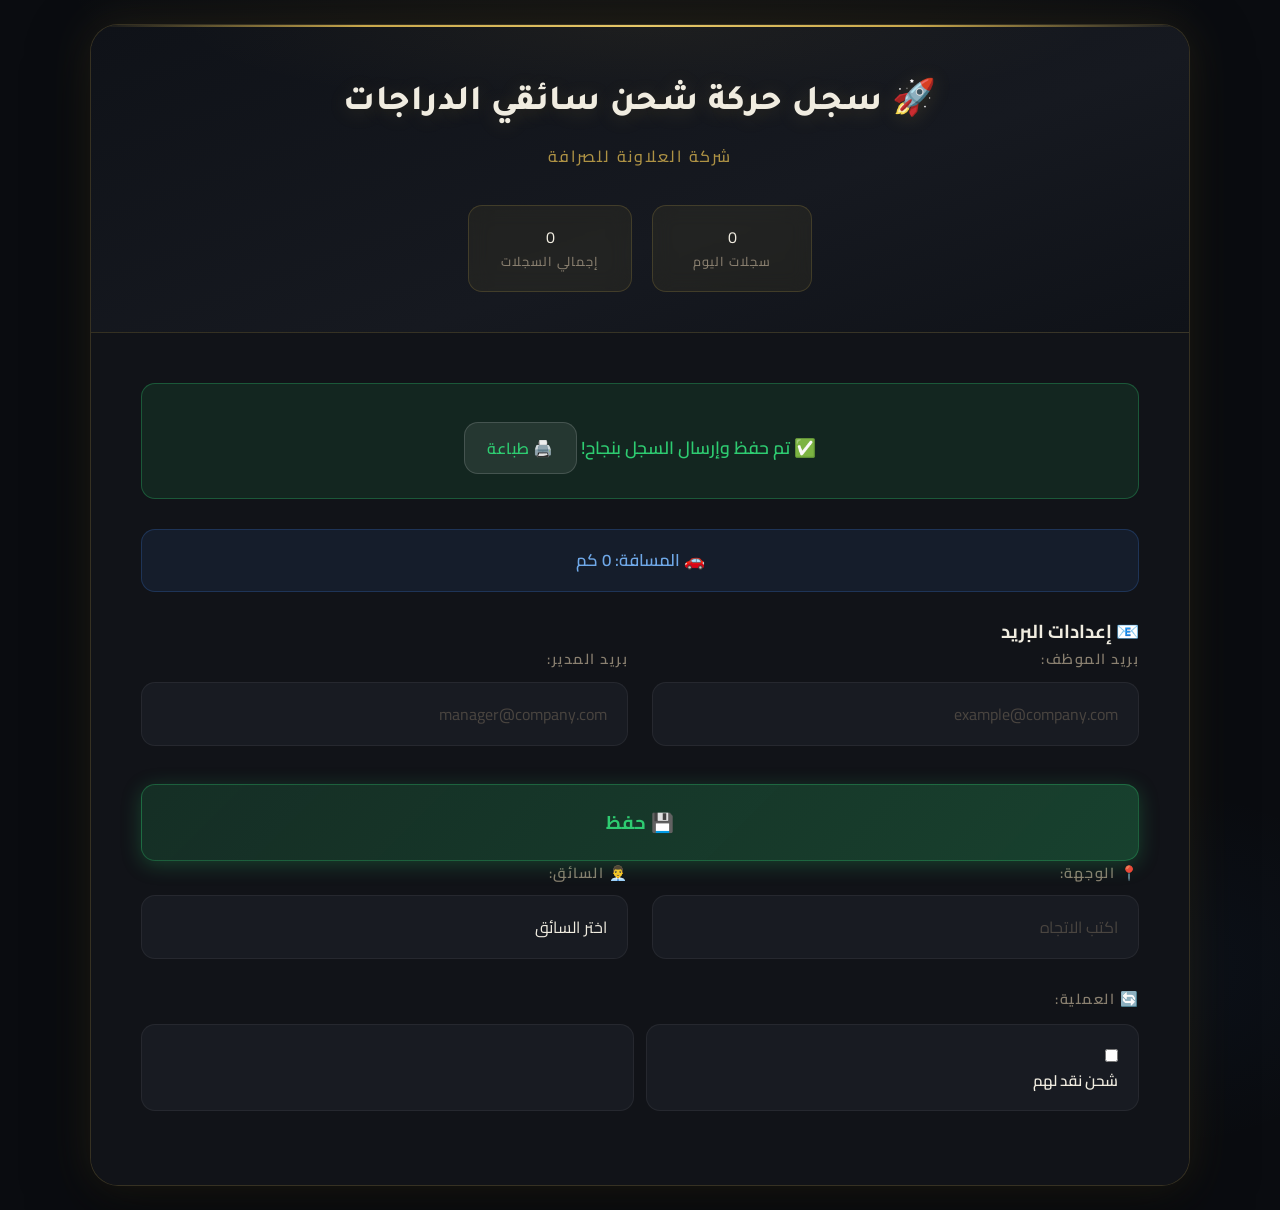
<file: ملف.html>
<!DOCTYPE html>
<html lang="ar" dir="rtl">
<head>
    <meta charset="UTF-8">
    <meta name="viewport" content="width=device-width, initial-scale=1.0">
    <title>سجل حركة شحن سائقي الدراجات</title>
    <link rel="stylesheet" href="style.css">
</head>
<body>
    <div class="container">
        <div class="header">
            <h1>🚀 سجل حركة شحن سائقي الدراجات</h1>
            <p>شركة العلاونة للصرافة</p>
            <div class="stats">
                <div class="stat-card">
                    <div id="todayRecords">0</div>
                    <small>سجلات اليوم</small>
                </div>
                <div class="stat-card">
                    <div id="totalRecords">0</div>
                    <small>إجمالي السجلات</small>
                </div>
            </div>
        </div>

        <div class="form-container">
            <div id="successMessage" class="success-message">
                ✅ تم حفظ وإرسال السجل بنجاح!
                <button class="print-btn btn" onclick="printRecord()">🖨️ طباعة</button>
            </div>

            <div id="distanceDisplay" class="distance-display">
                🚗 المسافة: <span id="distanceValue">0</span> كم
            </div>

            <div id="emailSection" class="email-section">
                <h3>📧 إعدادات البريد</h3>
                <div class="form-row">
                    <div class="form-group">
                        <label>بريد الموظف:</label>
                        <input type="email" id="employeeEmail" placeholder="example@company.com">
                    </div>
                    <div class="form-group">
                        <label>بريد المدير:</label>
                        <input type="email" id="managerEmail" placeholder="manager@company.com">
                    </div>
                </div>
                <button class="btn btn-success" onclick="saveEmails()">💾 حفظ</button>
            </div>

            <form id="movementForm">
                <div class="form-row">
                    <div class="form-group">
                        <label>📍 الوجهة:</label>
                        <input type="text" id="direction" placeholder="اكتب الاتجاه" required>
                    </div>
                    <div class="form-group">
                        <label>👨‍💼 السائق:</label>
                        <select id="driver" required>
                            <option value="">اختر السائق</option>
                            <option value="امجد العدول">امجد العدول</option>
                            <option value="شادي غوانمة">شادي غوانمة</option>
                            <option value="اسامة ابو داري">اسامة ابو داري</option>
                            <option value="محمد القصير">محمد القصير</option>
                            <option value="منذر مهيرات">منذر مهيرات</option>
                            <option value="صلاح الرفاعي">صلاح الرفاعي</option>
                            <option value="علي الشعلان">علي الشعلان</option>
                            <option value="بهجت الرياحنة">بهجت الرياحنة</option>
                            <option value="أحمد معابره">أحمد معابره</option>
                            <option value="إشتياق الملكاوي">إشتياق الملكاوي</option>
                            <option value="أحمد ابو حماد">أحمد ابو حماد</option>
                        </select>
                    </div>
                </div>

                <div class="form-group full-width">
                    <label>🔄 العملية:</label>
                    <div class="checkbox-group">
                        <div class="checkbox-item" onclick="toggleCheckbox(this)">
                            <input type="checkbox" id="cashTo" name="operation" value="شحن نقد لهم">
                            <label for="cashTo">شحن نقد لهم</label>
                        </div>
                        <div class="checkbox-item" onclick="toggleCheckbox(this)">
                            <input type="checkbox" id="cashFrom" name="operation" value="شحن نقد منهم
</file>
<file: style.css>
@import url('https://fonts.googleapis.com/css2?family=Cairo:wght@300;400;600;700;900&family=Tajawal:wght@300;400;500;700;800&display=swap');

:root {
    --gold: #c9a84c;
    --gold-light: #e8c96a;
    --gold-dim: rgba(201, 168, 76, 0.15);
    --dark-bg: #0a0c10;
    --dark-card: #111318;
    --dark-surface: #181b22;
    --dark-border: rgba(201, 168, 76, 0.2);
    --dark-border-soft: rgba(255,255,255,0.06);
    --text-primary: #f0ece0;
    --text-secondary: #8a8070;
    --text-muted: #4a4540;
    --blue-accent: #3a7bd5;
    --green-accent: #2ecc71;
    --red-accent: #e74c3c;
    --shadow-gold: 0 0 40px rgba(201, 168, 76, 0.12);
    --shadow-deep: 0 20px 60px rgba(0,0,0,0.5);
    --radius-lg: 20px;
    --radius-md: 14px;
    --radius-sm: 8px;
}

* {
    margin: 0;
    padding: 0;
    box-sizing: border-box;
}

body {
    font-family: 'Cairo', 'Tajawal', sans-serif;
    background: var(--dark-bg);
    min-height: 100vh;
    padding: 24px;
    line-height: 1.7;
    direction: rtl;
    color: var(--text-primary);
    background-image:
        radial-gradient(ellipse 80% 50% at 50% -10%, rgba(201, 168, 76, 0.08) 0%, transparent 60%),
        radial-gradient(ellipse 40% 30% at 90% 80%, rgba(58, 123, 213, 0.05) 0%, transparent 50%);
}

/* ═══════════════════════════════════════
   CONTAINER
═══════════════════════════════════════ */
.container {
    max-width: 1100px;
    margin: 0 auto;
    background: var(--dark-card);
    border-radius: 28px;
    border: 1px solid var(--dark-border);
    box-shadow: var(--shadow-gold), var(--shadow-deep);
    overflow: hidden;
    animation: fadeUp 0.6s ease-out both;
}

@keyframes fadeUp {
    from { opacity: 0; transform: translateY(30px); }
    to   { opacity: 1; transform: translateY(0); }
}

/* ═══════════════════════════════════════
   HEADER
   ✅ إصلاح: overflow: visible بدل hidden
   حتى تظهر بطاقات التاريخ واليوم بشكل كامل
═══════════════════════════════════════ */
.header {
    background: linear-gradient(160deg, #0f1218 0%, #161920 60%, #0f1218 100%);
    padding: 50px 40px 40px;
    text-align: center;
    position: relative;
    border-bottom: 1px solid var(--dark-border);
    /* ✅ تغيير overflow من hidden إلى visible */
    overflow: visible;
}

/* الخط الذهبي العلوي */
.header::before {
    content: '';
    position: absolute;
    top: 0; left: 0; right: 0;
    height: 2px;
    background: linear-gradient(90deg, transparent, var(--gold), var(--gold-light), var(--gold), transparent);
    animation: shimmer 3s ease-in-out infinite;
    /* ✅ z-index منخفض لا يغطي المحتوى */
    z-index: 1;
}

@keyframes shimmer {
    0%, 100% { opacity: 0.6; }
    50% { opacity: 1; }
}

/* الطبقة الزخرفية الخلفية */
.header::after {
    content: '';
    position: absolute;
    inset: 0;
    background: radial-gradient(ellipse 60% 40% at 50% 0%, rgba(201,168,76,0.06) 0%, transparent 70%);
    pointer-events: none;
    /* ✅ z-index = 1 فقط لا يغطي المحتوى */
    z-index: 1;
}

.header h1 {
    font-family: 'Tajawal', sans-serif;
    font-size: 2.2em;
    font-weight: 800;
    color: var(--text-primary);
    letter-spacing: 0.5px;
    margin-bottom: 8px;
    position: relative;
    /* ✅ z-index عالٍ فوق الطبقات الزخرفية */
    z-index: 10;
    text-shadow: 0 2px 20px rgba(201,168,76,0.2);
}

.header > p {
    font-size: 1em;
    color: var(--gold);
    font-weight: 500;
    letter-spacing: 2px;
    text-transform: uppercase;
    position: relative;
    z-index: 10;
    opacity: 0.85;
}

/* ═══════════════════════════════════════
   زر السجلات
   ✅ إصلاح: z-index عالٍ جداً ليكون قابل للنقر
═══════════════════════════════════════ */
.records-toggle {
    position: absolute;
    top: 24px;
    left: 24px;
    /* ✅ z-index = 20 أعلى من كل طبقات الـ header */
    z-index: 20;
}

/* ═══════════════════════════════════════
   STAT CARDS - التاريخ واليوم
   ✅ إصلاح كامل لظهور القيم
═══════════════════════════════════════ */
.stats {
    display: flex;
    justify-content: center;
    gap: 20px;
    margin-top: 35px;
    flex-wrap: wrap;
    position: relative;
    /* ✅ z-index فوق طبقات الـ header الزخرفية */
    z-index: 10;
}

.stat-card {
    background: rgba(201, 168, 76, 0.07);
    border: 1px solid var(--dark-border);
    padding: 18px 32px;
    border-radius: var(--radius-md);
    text-align: center;
    min-width: 160px;
    backdrop-filter: blur(10px);
    transition: all 0.3s ease;
    position: relative;
    /* ✅ z-index عالٍ */
    z-index: 10;
}

.stat-card:hover {
    border-color: rgba(201, 168, 76, 0.5);
    transform: translateY(-3px);
    box-shadow: 0 10px 30px rgba(201,168,76,0.1);
}

/* ✅ الإصلاح الرئيسي لقيمة التاريخ واليوم */
.stat-value {
    font-family: 'Tajawal', sans-serif;
    font-size: 1.9em;
    font-weight: 700;
    /* ✅ لون صريح مباشر بدون متغيرات */
    color: #c9a84c !important;
    margin-bottom: 4px;
    min-height: 1.2em;
    letter-spacing: 1px;
    position: relative;
    /* ✅ z-index عالٍ جداً */
    z-index: 15;
    display: block;
    /* ✅ منع أي طبقة من تغطيته */
    isolation: isolate;
}

.stat-card small {
    font-size: 0.8em;
    color: var(--text-secondary);
    font-weight: 500;
    letter-spacing: 1px;
    text-transform: uppercase;
    position: relative;
    z-index: 15;
    display: block;
}

/* ═══════════════════════════════════════
   RECORDS SECTION
═══════════════════════════════════════ */
.records-section {
    background: var(--dark-surface);
    border-bottom: 1px solid var(--dark-border);
    padding: 30px 50px;
}

.records-header {
    display: flex;
    justify-content: space-between;
    align-items: center;
    margin-bottom: 25px;
    flex-wrap: wrap;
    gap: 15px;
}

.records-header h3 {
    color: var(--gold);
    font-size: 1.5em;
    font-weight: 700;
    letter-spacing: 0.5px;
}

.history-list {
    max-height: 500px;
    overflow-y: auto;
    padding: 4px 0;
    scrollbar-width: thin;
    scrollbar-color: var(--gold-dim) transparent;
}

.history-list::-webkit-scrollbar { width: 4px; }
.history-list::-webkit-scrollbar-track { background: transparent; }
.history-list::-webkit-scrollbar-thumb { background: var(--dark-border); border-radius: 4px; }

.history-item {
    background: var(--dark-card);
    margin-bottom: 12px;
    padding: 22px 25px;
    border-radius: var(--radius-md);
    border: 1px solid var(--dark-border-soft);
    border-right: 3px solid var(--gold);
    transition: all 0.3s ease;
}

.history-item:hover {
    border-color: var(--dark-border);
    border-right-color: var(--gold-light);
    transform: translateX(-4px);
    box-shadow: 0 8px 24px rgba(0,0,0,0.3);
}

/* ═══════════════════════════════════════
   FORM CONTAINER
═══════════════════════════════════════ */
.form-container {
    padding: 50px;
    background: var(--dark-card);
}

.form-row {
    display: grid;
    grid-template-columns: 1fr 1fr;
    gap: 24px;
    margin-bottom: 28px;
}

.form-group {
    margin-bottom: 0;
}

.form-group.full-width {
    grid-column: 1 / -1;
    margin-bottom: 24px;
}

.form-group label {
    display: block;
    margin-bottom: 10px;
    font-weight: 600;
    color: var(--text-secondary);
    font-size: 0.9em;
    letter-spacing: 1.5px;
    text-transform: uppercase;
}

.form-group input,
.form-group select,
.form-group textarea {
    width: 100%;
    padding: 16px 20px;
    border: 1px solid var(--dark-border-soft);
    border-radius: var(--radius-md);
    font-size: 1em;
    transition: all 0.3s ease;
    background: var(--dark-surface);
    font-family: 'Cairo', sans-serif;
    color: var(--text-primary);
    outline: none;
}

.form-group input::placeholder,
.form-group textarea::placeholder {
    color: var(--text-muted);
}

.form-group input:focus,
.form-group select:focus,
.form-group textarea:focus {
    border-color: var(--gold);
    background: rgba(201, 168, 76, 0.04);
    box-shadow: 0 0 0 3px rgba(201, 168, 76, 0.1);
}

.form-group select option {
    background: var(--dark-surface);
    color: var(--text-primary);
}

/* ═══════════════════════════════════════
   CHECKBOX GROUP
═══════════════════════════════════════ */
.checkbox-group {
    display: grid;
    grid-template-columns: repeat(auto-fit, minmax(260px, 1fr));
    gap: 12px;
    margin-top: 12px;
}

.checkbox-item {
    padding: 16px 20px;
    border: 1px solid var(--dark-border-soft);
    border-radius: var(--radius-md);
    cursor: pointer;
    transition: all 0.25s ease;
    background: var(--dark-surface);
    position: relative;
    user-select: none;
    overflow: hidden;
}

.checkbox-item::before {
    content: '';
    position: absolute;
    top: 0; right: 0;
    width: 3px;
    height: 0;
    background: var(--gold);
    transition: height 0.3s ease;
    border-radius: 0 var(--radius-md) var(--radius-md) 0;
}

.checkbox-item:hover {
    border-color: var(--dark-border);
    background: rgba(201, 168, 76, 0.04);
    transform: translateY(-2px);
}

.checkbox-item:hover::before {
    height: 100%;
}

.checkbox-item.selected {
    border-color: var(--gold);
    background: rgba(201, 168, 76, 0.1);
    box-shadow: 0 4px 20px rgba(201, 168, 76, 0.15);
}

.checkbox-item.selected::before {
    height: 100%;
}

.checkbox-item input[type="checkbox"] {
    width: auto;
    margin-left: 10px;
    accent-color: var(--gold);
    cursor: pointer;
    padding: 0;
    border: none;
    background: none;
    vertical-align: middle;
}

.checkbox-item label {
    cursor: pointer;
    color: var(--text-primary);
    font-size: 0.95em;
    margin-bottom: 0;
    letter-spacing: 0;
    text-transform: none;
    vertical-align: middle;
}

/* ═══════════════════════════════════════
   SUCCESS MESSAGE
═══════════════════════════════════════ */
.success-message {
    background: rgba(46, 204, 113, 0.1);
    border: 1px solid rgba(46, 204, 113, 0.3);
    color: var(--green-accent);
    padding: 24px;
    border-radius: var(--radius-md);
    margin-bottom: 30px;
    text-align: center;
    font-size: 1.1em;
    font-weight: 600;
    animation: fadeUp 0.4s ease-out;
}

/* ═══════════════════════════════════════
   DISTANCE DISPLAY
═══════════════════════════════════════ */
.distance-display {
    background: rgba(58, 123, 213, 0.1);
    border: 1px solid rgba(58, 123, 213, 0.25);
    color: #6fa8e8;
    padding: 16px 24px;
    border-radius: var(--radius-md);
    margin-bottom: 24px;
    font-weight: 600;
    text-align: center;
    font-size: 1.05em;
}

/* ═══════════════════════════════════════
   BUTTONS
═══════════════════════════════════════ */
.btn {
    padding: 14px 28px;
    border: none;
    border-radius: var(--radius-md);
    font-size: 1em;
    font-weight: 700;
    cursor: pointer;
    transition: all 0.3s ease;
    font-family: 'Cairo', sans-serif;
    letter-spacing: 0.5px;
    display: inline-flex;
    align-items: center;
    justify-content: center;
    gap: 8px;
    /* ✅ ضمان أن الزر دائماً قابل للنقر */
    position: relative;
    z-index: 5;
}

.btn-success {
    background: linear-gradient(135deg, rgba(46,204,113,0.15), rgba(46,204,113,0.25));
    color: var(--green-accent);
    width: 100%;
    padding: 20px;
    font-size: 1.15em;
    margin-top: 10px;
    box-shadow: 0 4px 20px rgba(46,204,113,0.25);
    border: 1px solid rgba(46,204,113,0.3);
}

.btn-success:hover {
    transform: translateY(-2px);
    box-shadow: 0 8px 30px rgba(46,204,113,0.35);
    background: linear-gradient(135deg, rgba(46,204,113,0.22), rgba(46,204,113,0.35));
}

.btn-primary {
    background: rgba(201, 168, 76, 0.12);
    color: var(--gold);
    border: 1px solid var(--dark-border);
    padding: 12px 20px;
    font-size: 0.9em;
}

.btn-primary:hover {
    background: rgba(201, 168, 76, 0.22);
    border-color: var(--gold);
    transform: translateY(-2px);
    box-shadow: 0 6px 20px rgba(201,168,76,0.15);
}

.btn-danger {
    background: rgba(231, 76, 60, 0.1);
    color: var(--red-accent);
    border: 1px solid rgba(231,76,60,0.22);
}

.btn-danger:hover {
    background: rgba(231, 76, 60, 0.2);
    border-color: var(--red-accent);
    transform: translateY(-2px);
    box-shadow: 0 6px 20px rgba(231,76,60,0.2);
}

.btn-secondary {
    background: rgba(255,255,255,0.05);
    color: var(--text-secondary);
    border: 1px solid var(--dark-border-soft);
}

.btn-secondary:hover {
    background: rgba(255,255,255,0.09);
    color: var(--text-primary);
    transform: translateY(-2px);
}

.print-btn {
    margin-top: 14px;
    padding: 10px 22px;
    background: rgba(255,255,255,0.08);
    border: 1px solid rgba(255,255,255,0.15);
    color: var(--green-accent);
    font-weight: 600;
    font-size: 0.9em;
}

/* ═══════════════════════════════════════
   PASSWORD OVERLAY
   ✅ إصلاح: z-index = 99999 أعلى من كل شيء
═══════════════════════════════════════ */
.password-overlay {
    position: fixed;
    top: 0; left: 0;
    width: 100%; height: 100%;
    background: rgba(5, 7, 10, 0.95);
    display: flex;
    justify-content: center;
    align-items: center;
    /* ✅ z-index عالٍ جداً */
    z-index: 99999;
    backdrop-filter: blur(16px);
}

.password-container {
    background: var(--dark-card);
    padding: 56px 44px;
    border-radius: 24px;
    text-align: center;
    border: 1px solid var(--dark-border);
    box-shadow: var(--shadow-gold), 0 40px 80px rgba(0,0,0,0.6);
    max-width: 420px;
    width: 90%;
    animation: slideIn 0.4s cubic-bezier(0.34, 1.56, 0.64, 1) both;
    position: relative;
    overflow: hidden;
}

.password-container::before {
    content: '';
    position: absolute;
    top: 0; left: 0; right: 0;
    height: 2px;
    background: linear-gradient(90deg, transparent, var(--gold), transparent);
}

@keyframes slideIn {
    from { opacity: 0; transform: translateY(-30px) scale(0.92); }
    to   { opacity: 1; transform: translateY(0) scale(1); }
}

.password-container h2 {
    color: var(--gold);
    margin-bottom: 8px;
    font-size: 1.8em;
    font-weight: 800;
    font-family: 'Tajawal', sans-serif;
}

.password-container p {
    color: var(--text-secondary);
    margin-bottom: 28px;
    font-size: 0.95em;
}

.password-input {
    width: 100%;
    padding: 22px;
    font-size: 2.2em;
    text-align: center;
    border: 1px solid var(--dark-border);
    border-radius: var(--radius-md);
    margin-bottom: 28px;
    letter-spacing: 0.5em;
    font-weight: 700;
    background: var(--dark-surface);
    color: var(--gold);
    transition: all 0.3s ease;
    direction: ltr;
    outline: none;
    font-family: 'Cairo', sans-serif;
}

.password-input:focus {
    border-color: var(--gold);
    box-shadow: 0 0 0 3px rgba(201, 168, 76, 0.15);
}

.password-buttons {
    display: flex;
    gap: 12px;
    justify-content: center;
    flex-wrap: wrap;
}

.password-buttons .btn {
    flex: 1;
    min-width: 130px;
}

/* ═══════════════════════════════════════
   FOOTER
═══════════════════════════════════════ */
.footer {
    background: #0a0c10;
    border-top: 1px solid var(--dark-border);
    text-align: center;
    padding: 28px;
    margin-top: 50px;
}

.footer p {
    font-size: 0.9em;
    line-height: 1.8;
    color: var(--text-muted);
}

/* ═══════════════════════════════════════
   SELECT DROPDOWN
═══════════════════════════════════════ */
select {
    appearance: none;
    -webkit-appearance: none;
    -moz-appearance: none;
    background-image: url("data:image/svg+xml;charset=UTF-8,%3csvg xmlns='http://www.w3.org/2000/svg' viewBox='0 0 24 24' fill='%23c9a84c'%3e%3cpath d='M7 10l5 5 5-5z'/%3e%3c/svg%3e");
    background-repeat: no-repeat;
    background-position: left 14px center;
    background-size: 22px;
    padding-left: 44px;
    cursor: pointer;
}

/* ═══════════════════════════════════════
   RESPONSIVE
═══════════════════════════════════════ */
@media (max-width: 768px) {
    body { padding: 12px; }

    .container { border-radius: 20px; }

    .header { padding: 60px 20px 30px; }

    .header h1 { font-size: 1.6em; }

    .records-toggle {
        position: absolute;
        top: 16px;
        left: 16px;
        margin: 0;
    }

    .stats { margin-top: 20px; gap: 12px; }

    .stat-card { min-width: 110px; padding: 14px 18px; }

    .stat-value { font-size: 1.5em; }

    .form-row { grid-template-columns: 1fr; gap: 16px; }

    .form-container { padding: 28px 20px; }

    .form-group input,
    .form-group select,
    .form-group textarea {
        padding: 18px 16px;
        font-size: 1.1em;
    }

    .checkbox-group { grid-template-columns: 1fr; }

    .btn {
        padding: 18px 22px;
        font-size: 1.1em;
        width: 100%;
        margin-bottom: 10px;
    }

    .password-buttons { flex-direction: column; }

    .password-input { font-size: 1.8em; padding: 20px; }

    .records-section { padding: 20px; }

    .records-header {
        flex-direction: column;
        text-align: center;
        gap: 12px;
    }

    select {
        padding-left: 40px;
        font-size: 1.1em;
    }
}

/* ═══════════════════════════════════════
   PRINT
═══════════════════════════════════════ */
@media print {
    body { background: white; color: black; padding: 0; }
    .header::before, .header::after { display: none; }
    .btn, .records-toggle, #passwordScreen { display: none !important; }
    .container { box-shadow: none; border: none; }
    .stat-value { color: #8B7035 !important; }
}
</file>
